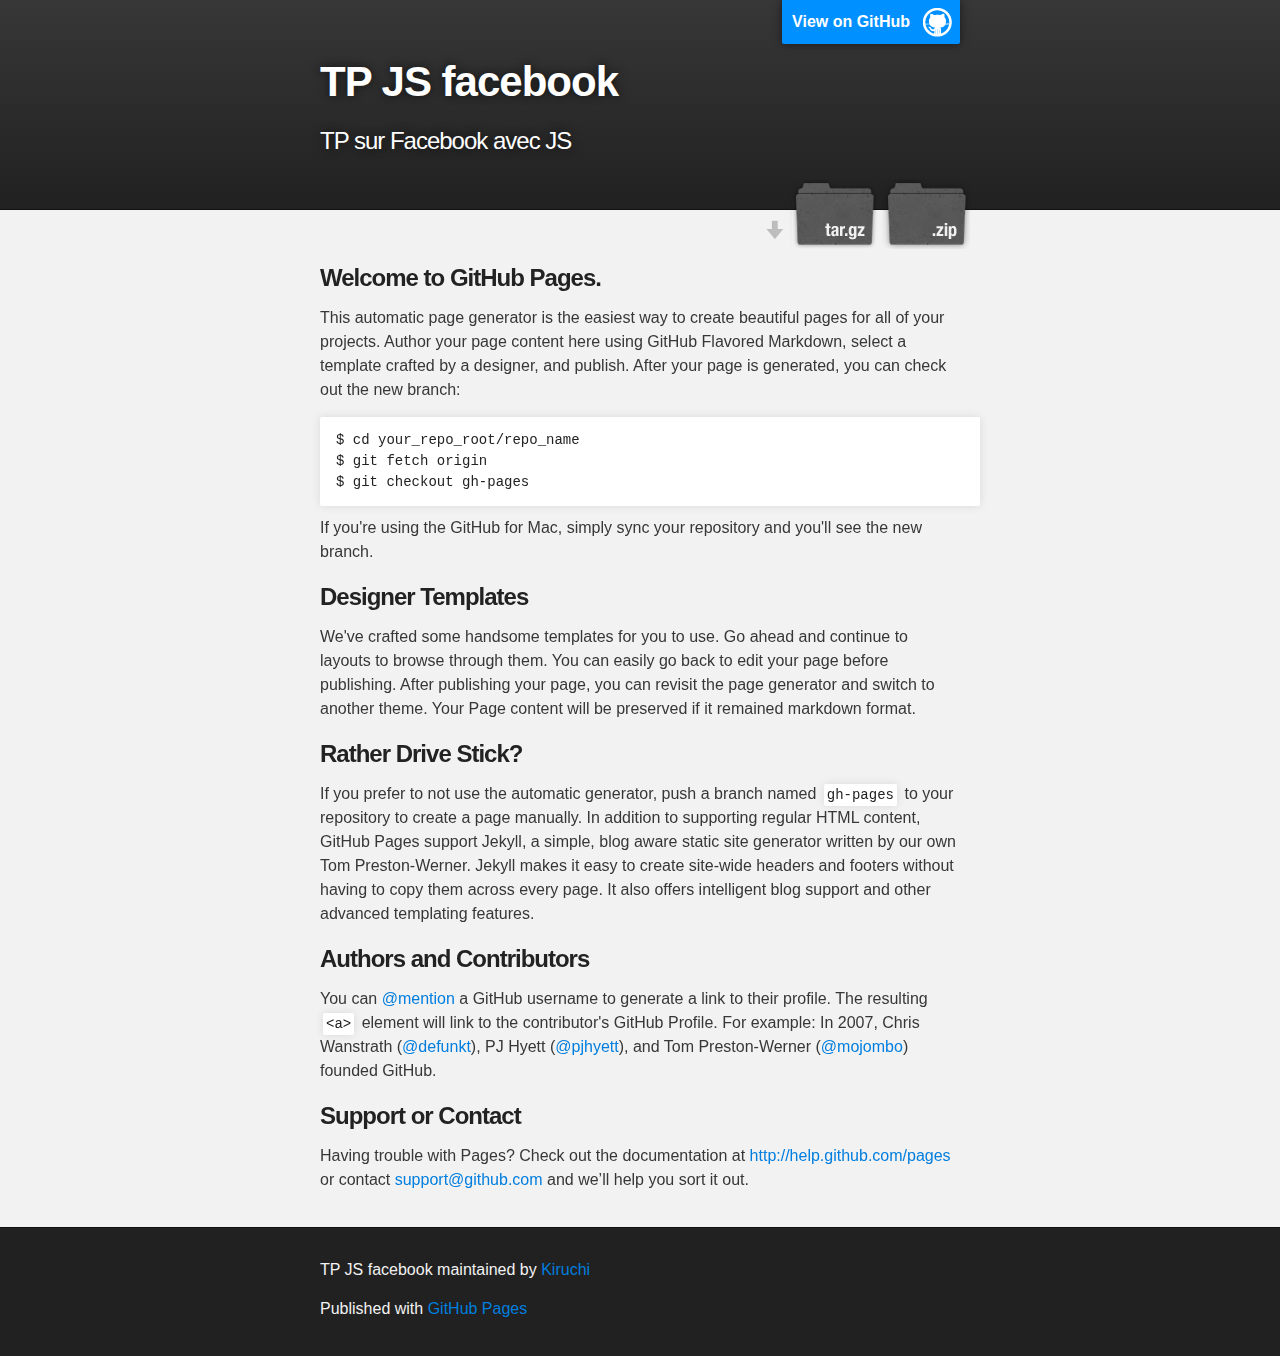
<file: index.html>
<!DOCTYPE html>
<html>

  <head>
    <meta charset='utf-8' />
    <meta http-equiv="X-UA-Compatible" content="chrome=1" />
    <meta name="description" content="TP JS facebook : TP sur Facebook avec JS" />

    <link rel="stylesheet" type="text/css" media="screen" href="stylesheets/stylesheet.css">

    <title>TP JS facebook</title>
  </head>

  <body>

    <!-- HEADER -->
    <div id="header_wrap" class="outer">
        <header class="inner">
          <a id="forkme_banner" href="https://github.com/Kiruchi/TP_JS_Facebook">View on GitHub</a>

          <h1 id="project_title">TP JS facebook</h1>
          <h2 id="project_tagline">TP sur Facebook avec JS</h2>

            <section id="downloads">
              <a class="zip_download_link" href="https://github.com/Kiruchi/TP_JS_Facebook/zipball/master">Download this project as a .zip file</a>
              <a class="tar_download_link" href="https://github.com/Kiruchi/TP_JS_Facebook/tarball/master">Download this project as a tar.gz file</a>
            </section>
        </header>
    </div>

    <!-- MAIN CONTENT -->
    <div id="main_content_wrap" class="outer">
      <section id="main_content" class="inner">
        <h3>
<a name="welcome-to-github-pages" class="anchor" href="#welcome-to-github-pages"><span class="octicon octicon-link"></span></a>Welcome to GitHub Pages.</h3>

<p>This automatic page generator is the easiest way to create beautiful pages for all of your projects. Author your page content here using GitHub Flavored Markdown, select a template crafted by a designer, and publish. After your page is generated, you can check out the new branch:</p>

<pre><code>$ cd your_repo_root/repo_name
$ git fetch origin
$ git checkout gh-pages
</code></pre>

<p>If you're using the GitHub for Mac, simply sync your repository and you'll see the new branch.</p>

<h3>
<a name="designer-templates" class="anchor" href="#designer-templates"><span class="octicon octicon-link"></span></a>Designer Templates</h3>

<p>We've crafted some handsome templates for you to use. Go ahead and continue to layouts to browse through them. You can easily go back to edit your page before publishing. After publishing your page, you can revisit the page generator and switch to another theme. Your Page content will be preserved if it remained markdown format.</p>

<h3>
<a name="rather-drive-stick" class="anchor" href="#rather-drive-stick"><span class="octicon octicon-link"></span></a>Rather Drive Stick?</h3>

<p>If you prefer to not use the automatic generator, push a branch named <code>gh-pages</code> to your repository to create a page manually. In addition to supporting regular HTML content, GitHub Pages support Jekyll, a simple, blog aware static site generator written by our own Tom Preston-Werner. Jekyll makes it easy to create site-wide headers and footers without having to copy them across every page. It also offers intelligent blog support and other advanced templating features.</p>

<h3>
<a name="authors-and-contributors" class="anchor" href="#authors-and-contributors"><span class="octicon octicon-link"></span></a>Authors and Contributors</h3>

<p>You can <a href="https://github.com/blog/821" class="user-mention">@mention</a> a GitHub username to generate a link to their profile. The resulting <code>&lt;a&gt;</code> element will link to the contributor's GitHub Profile. For example: In 2007, Chris Wanstrath (<a href="https://github.com/defunkt" class="user-mention">@defunkt</a>), PJ Hyett (<a href="https://github.com/pjhyett" class="user-mention">@pjhyett</a>), and Tom Preston-Werner (<a href="https://github.com/mojombo" class="user-mention">@mojombo</a>) founded GitHub.</p>

<h3>
<a name="support-or-contact" class="anchor" href="#support-or-contact"><span class="octicon octicon-link"></span></a>Support or Contact</h3>

<p>Having trouble with Pages? Check out the documentation at <a href="http://help.github.com/pages">http://help.github.com/pages</a> or contact <a href="mailto:support@github.com">support@github.com</a> and we’ll help you sort it out.</p>
      </section>
    </div>

    <!-- FOOTER  -->
    <div id="footer_wrap" class="outer">
      <footer class="inner">
        <p class="copyright">TP JS facebook maintained by <a href="https://github.com/Kiruchi">Kiruchi</a></p>
        <p>Published with <a href="http://pages.github.com">GitHub Pages</a></p>
      </footer>
    </div>

    

  </body>
</html>
</file>
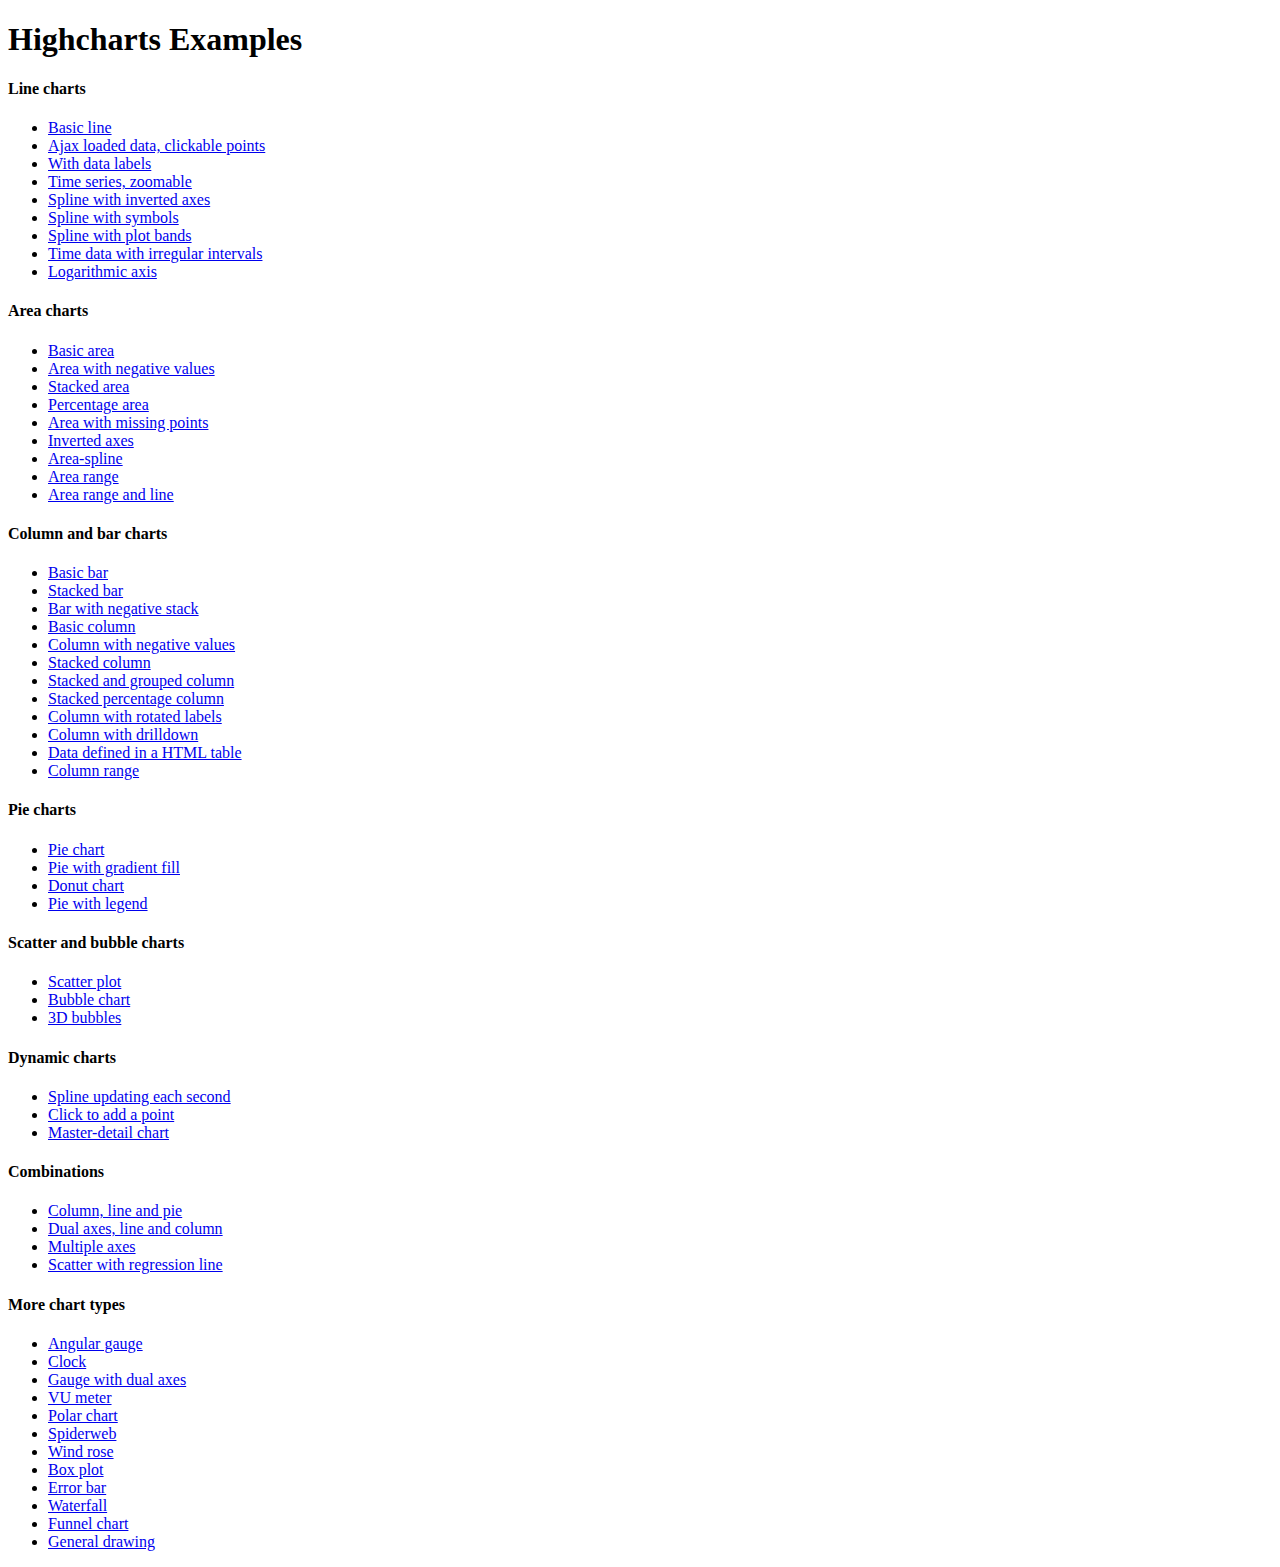
<file: TP_JS_Facebook/js/Highcharts-3.0.1/index.htm>
<!DOCTYPE HTML PUBLIC "-//W3C//DTD HTML 4.01//EN" "http://www.w3.org/TR/html4/strict.dtd">
<html>
	<head>
		<meta http-equiv="Content-Type" content="text/html; charset=iso-utf-8" />
		<title>Highcharts Examples</title>
	</head>
	<body>
		<h1>Highcharts Examples</h1>
		<h4>Line charts</h4>
		<ul>
			<li><a href="examples/line-basic/index.htm">Basic line</a></li>
			<li><a href="examples/line-ajax/index.htm">Ajax loaded data, clickable points</a></li>
			<li><a href="examples/line-labels/index.htm">With data labels</a></li>
			<li><a href="examples/line-time-series/index.htm">Time series, zoomable</a></li>
			<li><a href="examples/spline-inverted/index.htm">Spline with inverted axes</a></li>
			<li><a href="examples/spline-symbols/index.htm">Spline with symbols</a></li>
			<li><a href="examples/spline-plot-bands/index.htm">Spline with plot bands</a></li>
			<li><a href="examples/spline-irregular-time/index.htm">Time data with irregular intervals</a></li>
			<li><a href="examples/line-log-axis/index.htm">Logarithmic axis</a></li>
		</ul>
		<h4>Area charts</h4>
		<ul>
			<li><a href="examples/area-basic/index.htm">Basic area</a></li>
			<li><a href="examples/area-negative/index.htm">Area with negative values</a></li>
			<li><a href="examples/area-stacked/index.htm">Stacked area</a></li>
			<li><a href="examples/area-stacked-percent/index.htm">Percentage area</a></li>
			<li><a href="examples/area-missing/index.htm">Area with missing points</a></li>
			<li><a href="examples/area-inverted/index.htm">Inverted axes</a></li>
			<li><a href="examples/areaspline/index.htm">Area-spline</a></li>
			<li><a href="examples/arearange/index.htm">Area range</a></li>
			<li><a href="examples/arearange-line/index.htm">Area range and line</a></li>
		</ul>
		<h4>Column and bar charts</h4>
		<ul>
			<li><a href="examples/bar-basic/index.htm">Basic bar</a></li>
			<li><a href="examples/bar-stacked/index.htm">Stacked bar</a></li>
			<li><a href="examples/bar-negative-stack/index.htm">Bar with negative stack</a></li>
			<li><a href="examples/column-basic/index.htm">Basic column</a></li>
			<li><a href="examples/column-negative/index.htm">Column with negative values</a></li>
			<li><a href="examples/column-stacked/index.htm">Stacked column</a></li>
			<li><a href="examples/column-stacked-and-grouped/index.htm">Stacked and grouped column</a></li>
			<li><a href="examples/column-stacked-percent/index.htm">Stacked percentage column</a></li>
			<li><a href="examples/column-rotated-labels/index.htm">Column with rotated labels</a></li>
			<li><a href="examples/column-drilldown/index.htm">Column with drilldown</a></li>
			<li><a href="examples/column-parsed/index.htm">Data defined in a HTML table</a></li>
			<li><a href="examples/columnrange/index.htm">Column range</a></li>
		</ul>
		<h4>Pie charts</h4>
		<ul>
			<li><a href="examples/pie-basic/index.htm">Pie chart</a></li>
			<li><a href="examples/pie-gradient/index.htm">Pie with gradient fill</a></li>
			<li><a href="examples/pie-donut/index.htm">Donut chart</a></li>
			<li><a href="examples/pie-legend/index.htm">Pie with legend</a></li>
		</ul>
		<h4>Scatter and bubble charts</h4>
		<ul>
			<li><a href="examples/scatter/index.htm">Scatter plot</a></li>
			<li><a href="examples/bubble/index.htm">Bubble chart</a></li>
			<li><a href="examples/bubble-3d/index.htm">3D bubbles</a></li>
		</ul>
		<h4>Dynamic charts</h4>
		<ul>
			<li><a href="examples/dynamic-update/index.htm">Spline updating each second</a></li>
			<li><a href="examples/dynamic-click-to-add/index.htm">Click to add a point</a></li>
			<li><a href="examples/dynamic-master-detail/index.htm">Master-detail chart</a></li>
		</ul>
		<h4>Combinations</h4>
		<ul>
			<li><a href="examples/combo/index.htm">Column, line and pie</a></li>
			<li><a href="examples/combo-dual-axes/index.htm">Dual axes, line and column</a></li>
			<li><a href="examples/combo-multi-axes/index.htm">Multiple axes</a></li>
			<li><a href="examples/combo-regression/index.htm">Scatter with regression line</a></li>
		</ul>
		<h4>More chart types</h4>
		<ul>
			<li><a href="examples/gauge-speedometer/index.htm">Angular gauge</a></li>
			<li><a href="examples/gauge-clock/index.htm">Clock</a></li>
			<li><a href="examples/gauge-dual/index.htm">Gauge with dual axes</a></li>
			<li><a href="examples/gauge-vu-meter/index.htm">VU meter</a></li>
			<li><a href="examples/polar/index.htm">Polar chart</a></li>
			<li><a href="examples/polar-spider/index.htm">Spiderweb</a></li>
			<li><a href="examples/polar-wind-rose/index.htm">Wind rose</a></li>
			<li><a href="examples/box-plot/index.htm">Box plot</a></li>
			<li><a href="examples/error-bar/index.htm">Error bar</a></li>
			<li><a href="examples/waterfall/index.htm">Waterfall</a></li>
			<li><a href="examples/funnel/index.htm">Funnel chart</a></li>
			<li><a href="examples/renderer/index.htm">General drawing</a></li>
		</ul>
	</body>
</html>
</file>
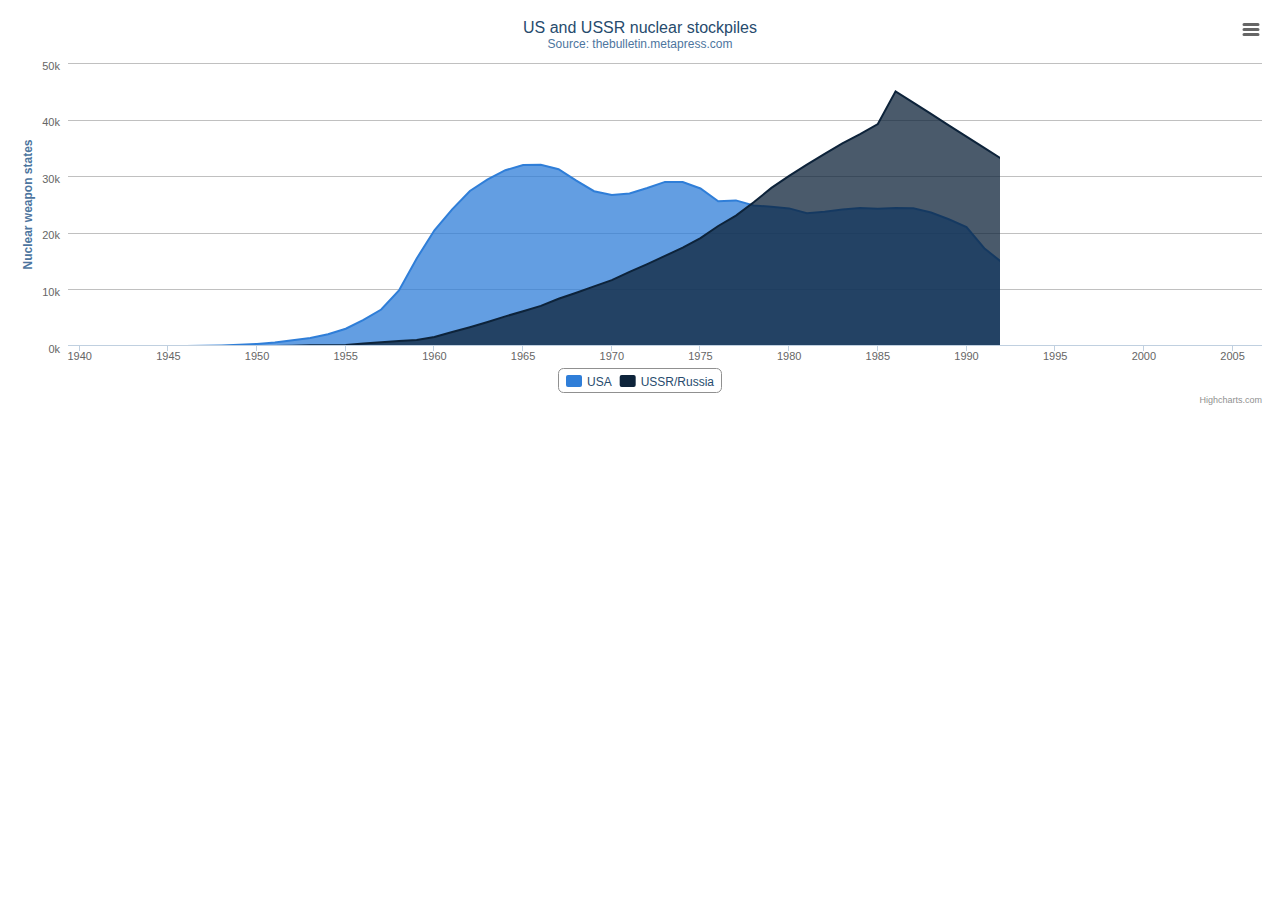
<file: TP_JS_Facebook/js/Highcharts-3.0.1/examples/area-basic/index.htm>
<!DOCTYPE HTML>
<html>
	<head>
		<meta http-equiv="Content-Type" content="text/html; charset=utf-8">
		<title>Highcharts Example</title>

		<script type="text/javascript" src="http://ajax.googleapis.com/ajax/libs/jquery/1.8.2/jquery.min.js"></script>
		<script type="text/javascript">
$(function () {
        $('#container').highcharts({
            chart: {
                type: 'area'
            },
            title: {
                text: 'US and USSR nuclear stockpiles'
            },
            subtitle: {
                text: 'Source: <a href="http://thebulletin.metapress.com/content/c4120650912x74k7/fulltext.pdf">'+
                    'thebulletin.metapress.com</a>'
            },
            xAxis: {
                labels: {
                    formatter: function() {
                        return this.value; // clean, unformatted number for year
                    }
                }
            },
            yAxis: {
                title: {
                    text: 'Nuclear weapon states'
                },
                labels: {
                    formatter: function() {
                        return this.value / 1000 +'k';
                    }
                }
            },
            tooltip: {
                pointFormat: '{series.name} produced <b>{point.y:,.0f}</b><br/>warheads in {point.x}'
            },
            plotOptions: {
                area: {
                    pointStart: 1940,
                    marker: {
                        enabled: false,
                        symbol: 'circle',
                        radius: 2,
                        states: {
                            hover: {
                                enabled: true
                            }
                        }
                    }
                }
            },
            series: [{
                name: 'USA',
                data: [null, null, null, null, null, 6 , 11, 32, 110, 235, 369, 640,
                    1005, 1436, 2063, 3057, 4618, 6444, 9822, 15468, 20434, 24126,
                    27387, 29459, 31056, 31982, 32040, 31233, 29224, 27342, 26662,
                    26956, 27912, 28999, 28965, 27826, 25579, 25722, 24826, 24605,
                    24304, 23464, 23708, 24099, 24357, 24237, 24401, 24344, 23586,
                    22380, 21004, 17287, 14747, 13076, 12555, 12144, 11009, 10950,
                    10871, 10824, 10577, 10527, 10475, 10421, 10358, 10295, 10104 ]
            }, {
                name: 'USSR/Russia',
                data: [null, null, null, null, null, null, null , null , null ,null,
                5, 25, 50, 120, 150, 200, 426, 660, 869, 1060, 1605, 2471, 3322,
                4238, 5221, 6129, 7089, 8339, 9399, 10538, 11643, 13092, 14478,
                15915, 17385, 19055, 21205, 23044, 25393, 27935, 30062, 32049,
                33952, 35804, 37431, 39197, 45000, 43000, 41000, 39000, 37000,
                35000, 33000, 31000, 29000, 27000, 25000, 24000, 23000, 22000,
                21000, 20000, 19000, 18000, 18000, 17000, 16000]
            }]
        });
    });
    

		</script>
	</head>
	<body>
<script src="../../js/highcharts.js"></script>
<script src="../../js/modules/exporting.js"></script>

<div id="container" style="min-width: 400px; height: 400px; margin: 0 auto"></div>

	</body>
</html>
</file>
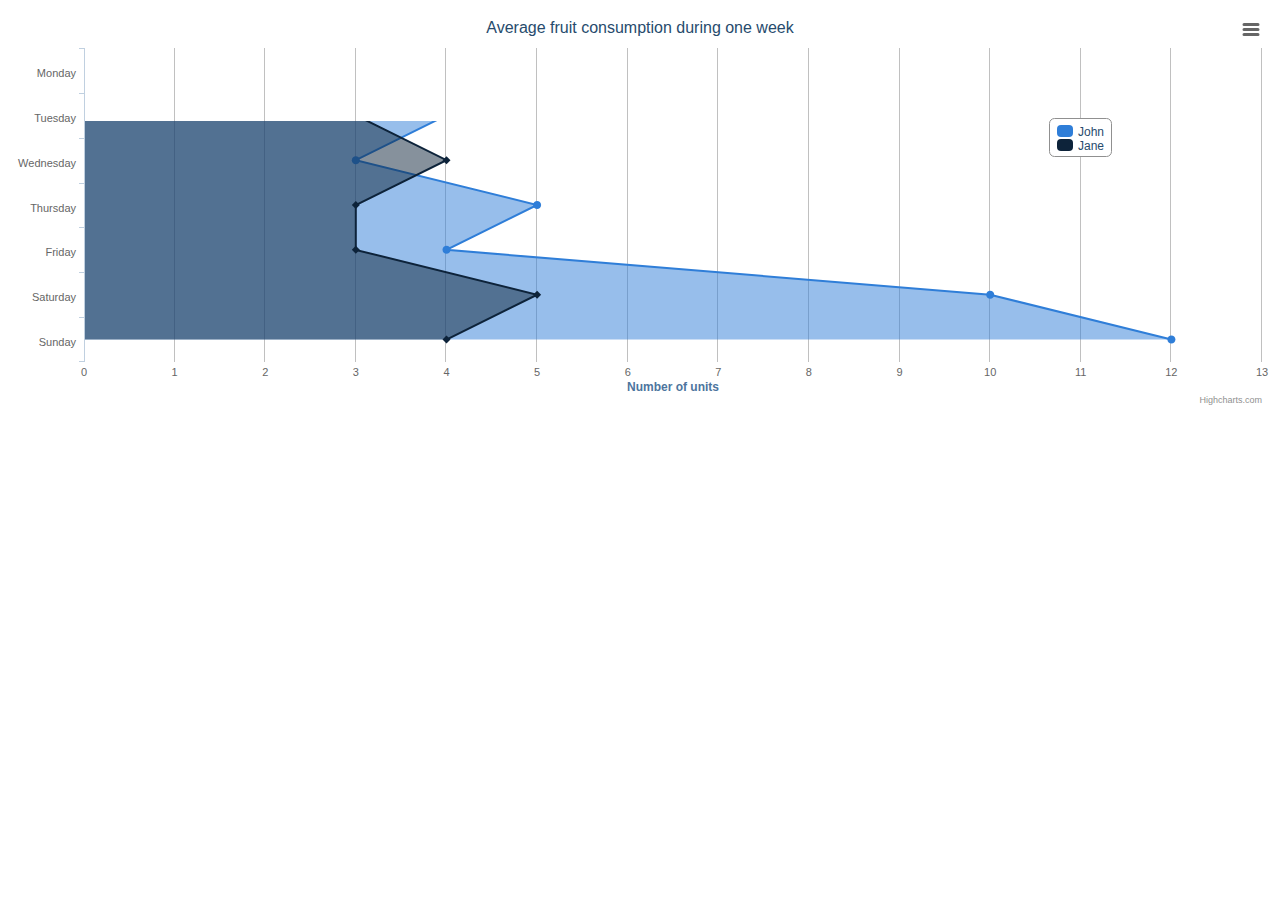
<file: TP_JS_Facebook/js/Highcharts-3.0.1/examples/area-inverted/index.htm>
<!DOCTYPE HTML>
<html>
	<head>
		<meta http-equiv="Content-Type" content="text/html; charset=utf-8">
		<title>Highcharts Example</title>

		<script type="text/javascript" src="http://ajax.googleapis.com/ajax/libs/jquery/1.8.2/jquery.min.js"></script>
		<script type="text/javascript">
$(function () {
        $('#container').highcharts({
            chart: {
                type: 'area',
                inverted: true
            },
            title: {
                text: 'Average fruit consumption during one week'
            },
            subtitle: {
                style: {
                    position: 'absolute',
                    right: '0px',
                    bottom: '10px'
                }
            },
            legend: {
                layout: 'vertical',
                align: 'right',
                verticalAlign: 'top',
                x: -150,
                y: 100,
                floating: true,
                borderWidth: 1,
                backgroundColor: '#FFFFFF'
            },
            xAxis: {
                categories: [
                    'Monday',
                    'Tuesday',
                    'Wednesday',
                    'Thursday',
                    'Friday',
                    'Saturday',
                    'Sunday'
                ]
            },
            yAxis: {
                title: {
                    text: 'Number of units'
                },
                labels: {
                    formatter: function() {
                        return this.value;
                    }
                },
                min: 0
            },
            plotOptions: {
                area: {
                    fillOpacity: 0.5
                }
            },
            series: [{
                name: 'John',
                data: [3, 4, 3, 5, 4, 10, 12]
            }, {
                name: 'Jane',
                data: [1, 3, 4, 3, 3, 5, 4]
            }]
        });
    });
    

		</script>
	</head>
	<body>
<script src="../../js/highcharts.js"></script>
<script src="../../js/modules/exporting.js"></script>

<div id="container" style="min-width: 400px; height: 400px; margin: 0 auto"></div>

	</body>
</html>
</file>
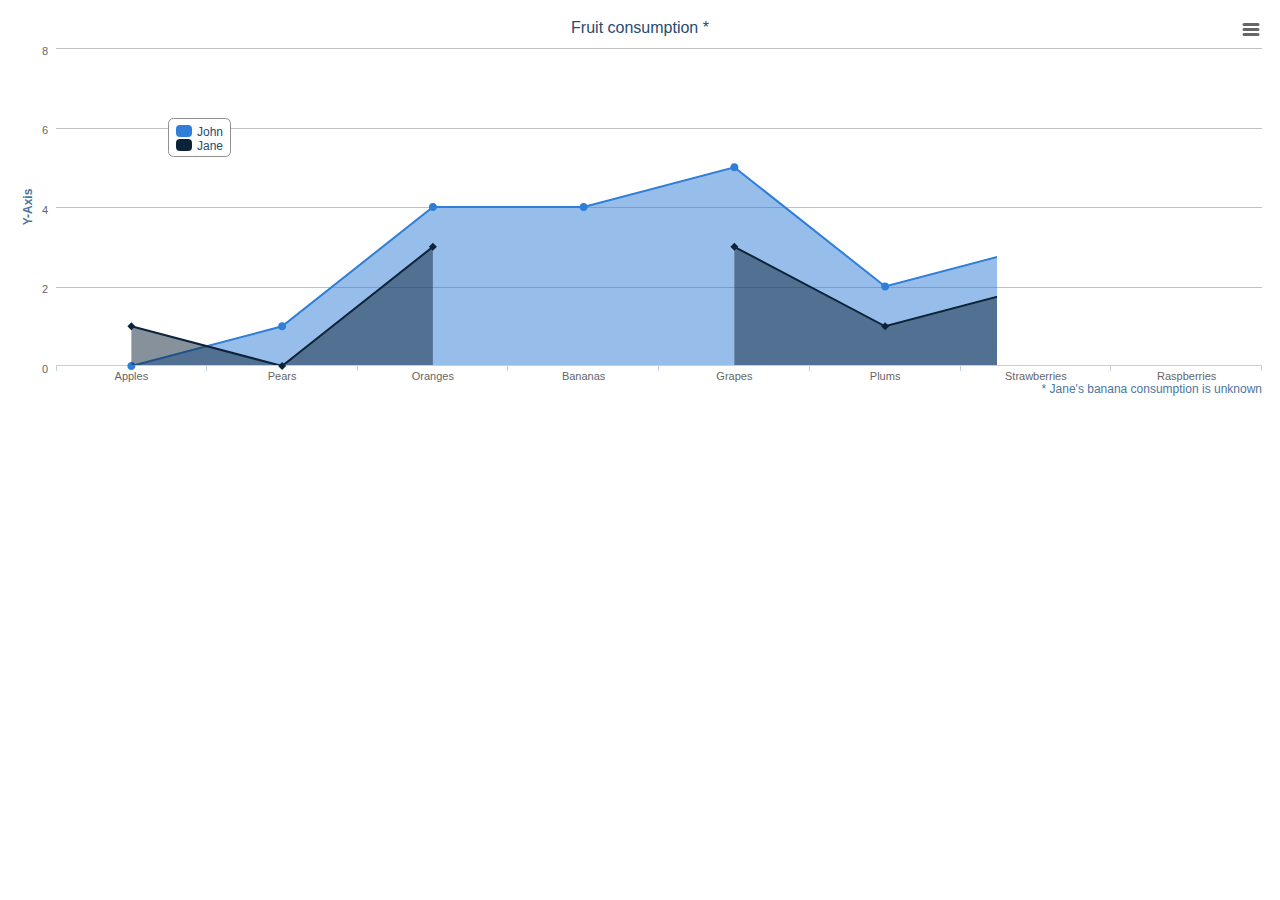
<file: TP_JS_Facebook/js/Highcharts-3.0.1/examples/area-missing/index.htm>
<!DOCTYPE HTML>
<html>
	<head>
		<meta http-equiv="Content-Type" content="text/html; charset=utf-8">
		<title>Highcharts Example</title>

		<script type="text/javascript" src="http://ajax.googleapis.com/ajax/libs/jquery/1.8.2/jquery.min.js"></script>
		<script type="text/javascript">
$(function () {
        $('#container').highcharts({
            chart: {
                type: 'area',
                spacingBottom: 30
            },
            title: {
                text: 'Fruit consumption *'
            },
            subtitle: {
                text: '* Jane\'s banana consumption is unknown',
                floating: true,
                align: 'right',
                verticalAlign: 'bottom',
                y: 15
            },
            legend: {
                layout: 'vertical',
                align: 'left',
                verticalAlign: 'top',
                x: 150,
                y: 100,
                floating: true,
                borderWidth: 1,
                backgroundColor: '#FFFFFF'
            },
            xAxis: {
                categories: ['Apples', 'Pears', 'Oranges', 'Bananas', 'Grapes', 'Plums', 'Strawberries', 'Raspberries']
            },
            yAxis: {
                title: {
                    text: 'Y-Axis'
                },
                labels: {
                    formatter: function() {
                        return this.value;
                    }
                }
            },
            tooltip: {
                formatter: function() {
                    return '<b>'+ this.series.name +'</b><br/>'+
                    this.x +': '+ this.y;
                }
            },
            plotOptions: {
                area: {
                    fillOpacity: 0.5
                }
            },
            credits: {
                enabled: false
            },
            series: [{
                name: 'John',
                data: [0, 1, 4, 4, 5, 2, 3, 7]
            }, {
                name: 'Jane',
                data: [1, 0, 3, null, 3, 1, 2, 1]
            }]
        });
    });
    

		</script>
	</head>
	<body>
<script src="../../js/highcharts.js"></script>
<script src="../../js/modules/exporting.js"></script>

<div id="container" style="min-width: 400px; height: 400px; margin: 0 auto"></div>

	</body>
</html>
</file>
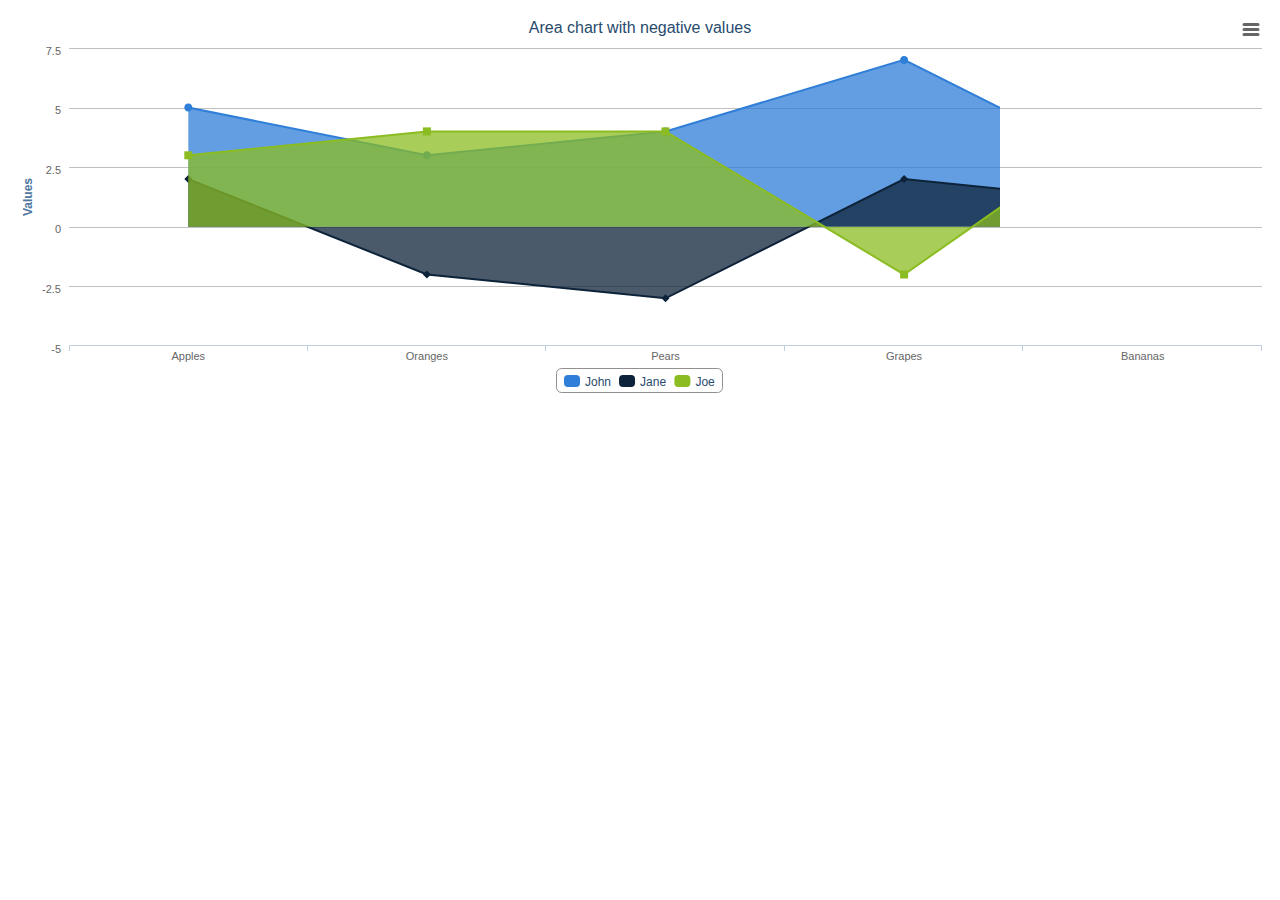
<file: TP_JS_Facebook/js/Highcharts-3.0.1/examples/area-negative/index.htm>
<!DOCTYPE HTML>
<html>
	<head>
		<meta http-equiv="Content-Type" content="text/html; charset=utf-8">
		<title>Highcharts Example</title>

		<script type="text/javascript" src="http://ajax.googleapis.com/ajax/libs/jquery/1.8.2/jquery.min.js"></script>
		<script type="text/javascript">
$(function () {
        $('#container').highcharts({
            chart: {
                type: 'area'
            },
            title: {
                text: 'Area chart with negative values'
            },
            xAxis: {
                categories: ['Apples', 'Oranges', 'Pears', 'Grapes', 'Bananas']
            },
            credits: {
                enabled: false
            },
            series: [{
                name: 'John',
                data: [5, 3, 4, 7, 2]
            }, {
                name: 'Jane',
                data: [2, -2, -3, 2, 1]
            }, {
                name: 'Joe',
                data: [3, 4, 4, -2, 5]
            }]
        });
    });
    

		</script>
	</head>
	<body>
<script src="../../js/highcharts.js"></script>
<script src="../../js/modules/exporting.js"></script>

<div id="container" style="min-width: 400px; height: 400px; margin: 0 auto"></div>

	</body>
</html>
</file>
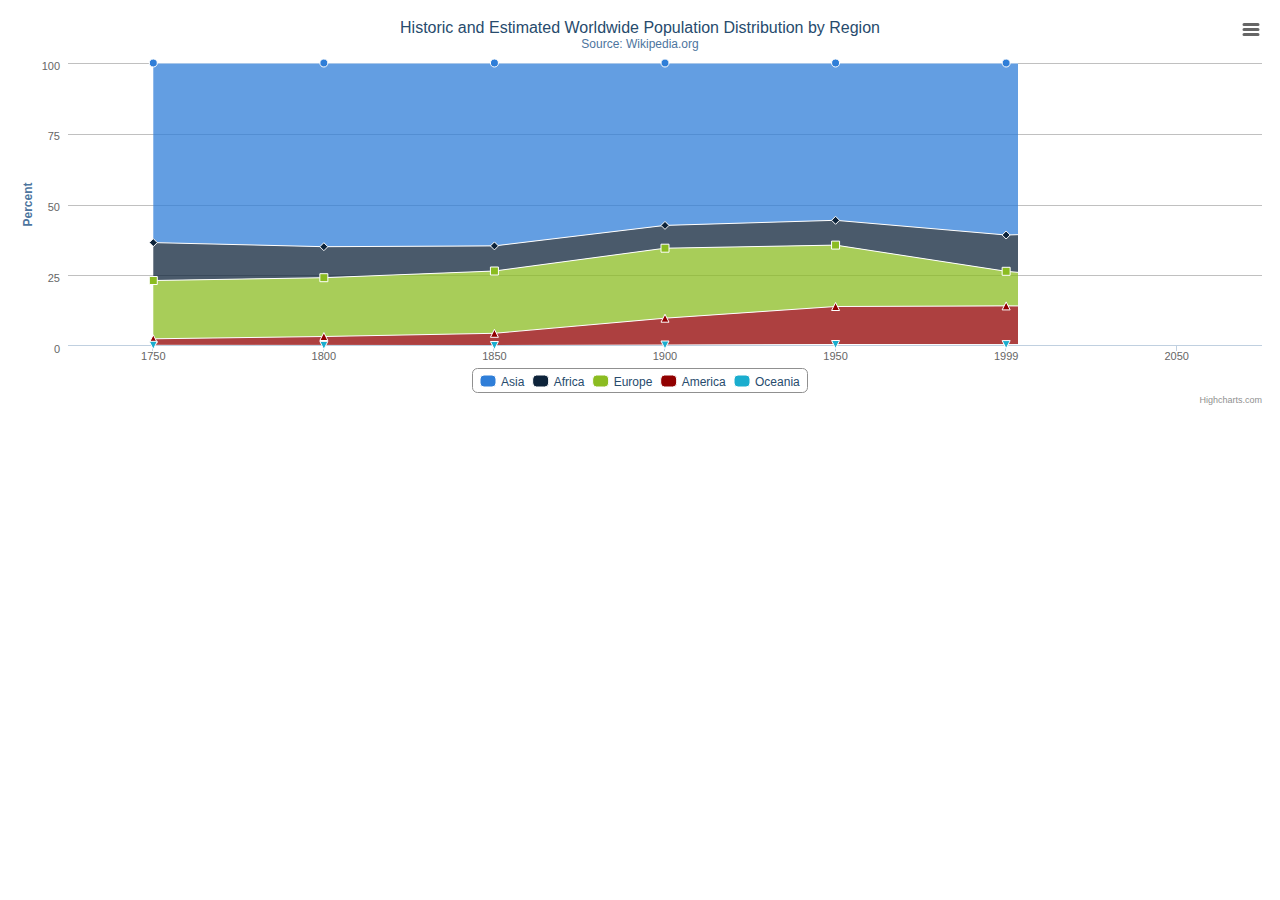
<file: TP_JS_Facebook/js/Highcharts-3.0.1/examples/area-stacked-percent/index.htm>
<!DOCTYPE HTML>
<html>
	<head>
		<meta http-equiv="Content-Type" content="text/html; charset=utf-8">
		<title>Highcharts Example</title>

		<script type="text/javascript" src="http://ajax.googleapis.com/ajax/libs/jquery/1.8.2/jquery.min.js"></script>
		<script type="text/javascript">
$(function () {
        $('#container').highcharts({
            chart: {
                type: 'area'
            },
            title: {
                text: 'Historic and Estimated Worldwide Population Distribution by Region'
            },
            subtitle: {
                text: 'Source: Wikipedia.org'
            },
            xAxis: {
                categories: ['1750', '1800', '1850', '1900', '1950', '1999', '2050'],
                tickmarkPlacement: 'on',
                title: {
                    enabled: false
                }
            },
            yAxis: {
                title: {
                    text: 'Percent'
                }
            },
            tooltip: {
                pointFormat: '<span style="color:{series.color}">{series.name}</span>: <b>{point.percentage:.1f}%</b> ({point.y:,.0f} millions)<br/>',
                shared: true
            },
            plotOptions: {
                area: {
                    stacking: 'percent',
                    lineColor: '#ffffff',
                    lineWidth: 1,
                    marker: {
                        lineWidth: 1,
                        lineColor: '#ffffff'
                    }
                }
            },
            series: [{
                name: 'Asia',
                data: [502, 635, 809, 947, 1402, 3634, 5268]
            }, {
                name: 'Africa',
                data: [106, 107, 111, 133, 221, 767, 1766]
            }, {
                name: 'Europe',
                data: [163, 203, 276, 408, 547, 729, 628]
            }, {
                name: 'America',
                data: [18, 31, 54, 156, 339, 818, 1201]
            }, {
                name: 'Oceania',
                data: [2, 2, 2, 6, 13, 30, 46]
            }]
        });
    });
    

		</script>
	</head>
	<body>
<script src="../../js/highcharts.js"></script>
<script src="../../js/modules/exporting.js"></script>

<div id="container" style="min-width: 400px; height: 400px; margin: 0 auto"></div>

	</body>
</html>
</file>
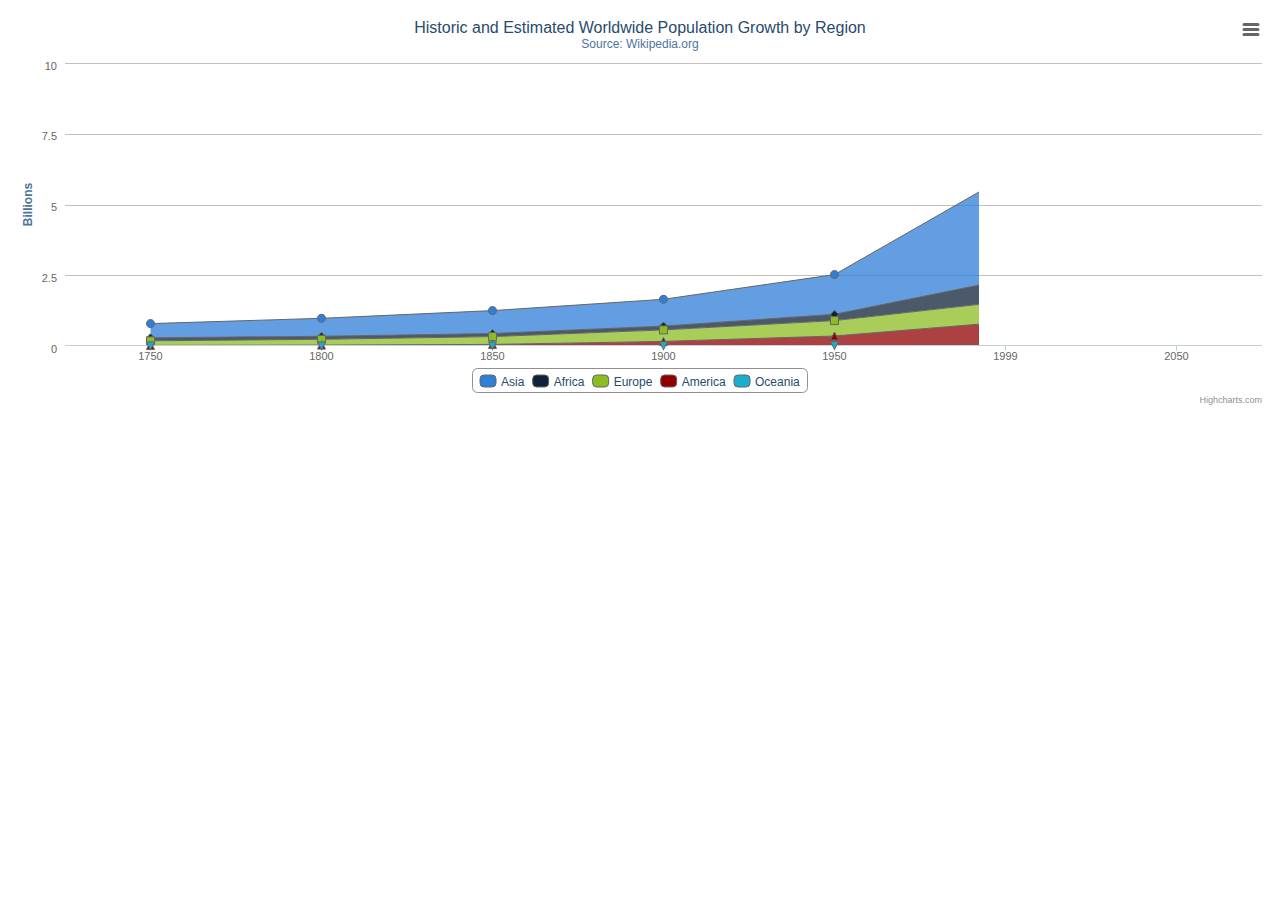
<file: TP_JS_Facebook/js/Highcharts-3.0.1/examples/area-stacked/index.htm>
<!DOCTYPE HTML>
<html>
	<head>
		<meta http-equiv="Content-Type" content="text/html; charset=utf-8">
		<title>Highcharts Example</title>

		<script type="text/javascript" src="http://ajax.googleapis.com/ajax/libs/jquery/1.8.2/jquery.min.js"></script>
		<script type="text/javascript">
$(function () {
        $('#container').highcharts({
            chart: {
                type: 'area'
            },
            title: {
                text: 'Historic and Estimated Worldwide Population Growth by Region'
            },
            subtitle: {
                text: 'Source: Wikipedia.org'
            },
            xAxis: {
                categories: ['1750', '1800', '1850', '1900', '1950', '1999', '2050'],
                tickmarkPlacement: 'on',
                title: {
                    enabled: false
                }
            },
            yAxis: {
                title: {
                    text: 'Billions'
                },
                labels: {
                    formatter: function() {
                        return this.value / 1000;
                    }
                }
            },
            tooltip: {
                shared: true,
                valueSuffix: ' millions'
            },
            plotOptions: {
                area: {
                    stacking: 'normal',
                    lineColor: '#666666',
                    lineWidth: 1,
                    marker: {
                        lineWidth: 1,
                        lineColor: '#666666'
                    }
                }
            },
            series: [{
                name: 'Asia',
                data: [502, 635, 809, 947, 1402, 3634, 5268]
            }, {
                name: 'Africa',
                data: [106, 107, 111, 133, 221, 767, 1766]
            }, {
                name: 'Europe',
                data: [163, 203, 276, 408, 547, 729, 628]
            }, {
                name: 'America',
                data: [18, 31, 54, 156, 339, 818, 1201]
            }, {
                name: 'Oceania',
                data: [2, 2, 2, 6, 13, 30, 46]
            }]
        });
    });
    

		</script>
	</head>
	<body>
<script src="../../js/highcharts.js"></script>
<script src="../../js/modules/exporting.js"></script>

<div id="container" style="min-width: 400px; height: 400px; margin: 0 auto"></div>

	</body>
</html>
</file>
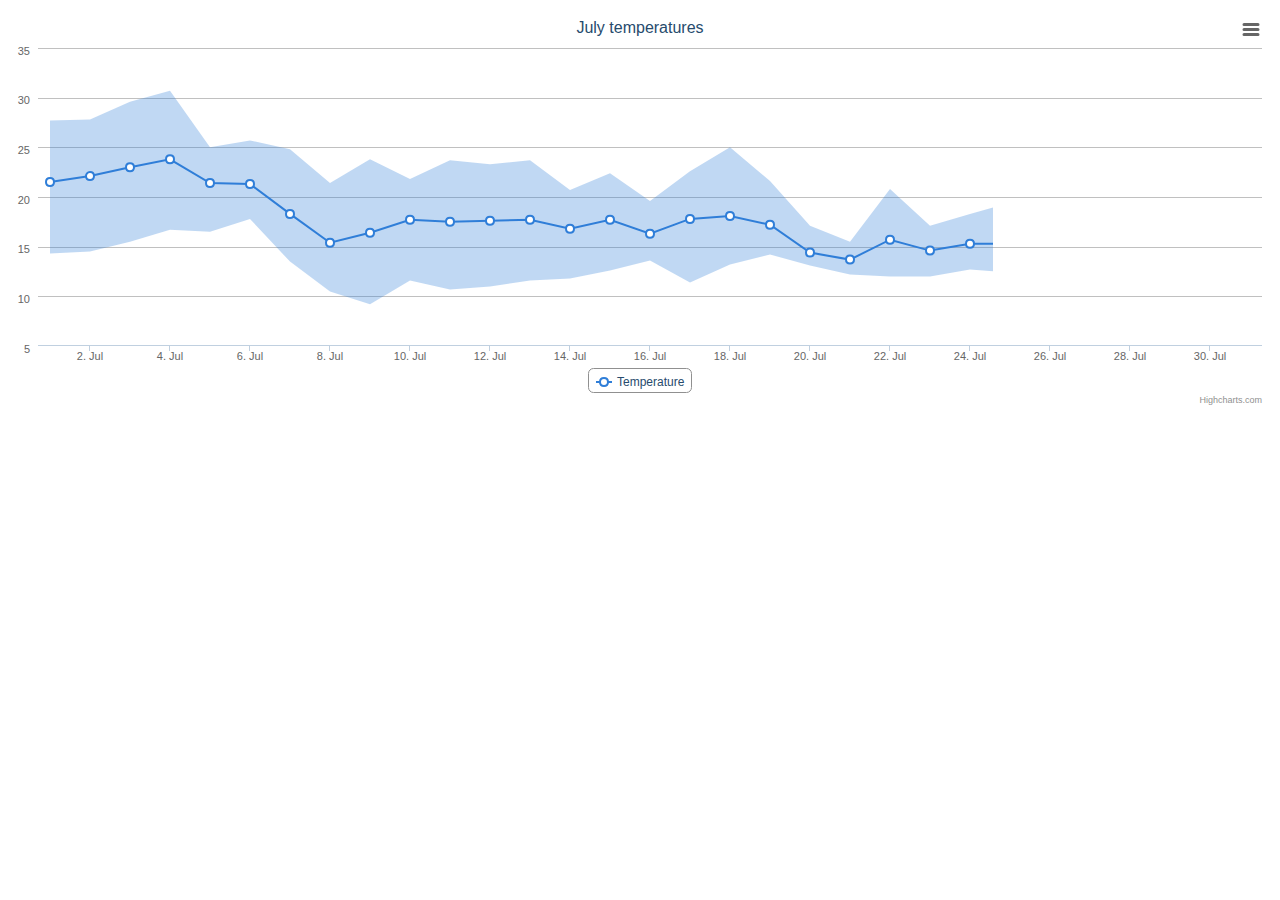
<file: TP_JS_Facebook/js/Highcharts-3.0.1/examples/arearange-line/index.htm>
<!DOCTYPE HTML>
<html>
	<head>
		<meta http-equiv="Content-Type" content="text/html; charset=utf-8">
		<title>Highcharts Example</title>

		<script type="text/javascript" src="http://ajax.googleapis.com/ajax/libs/jquery/1.8.2/jquery.min.js"></script>
		<script type="text/javascript">
$(function () {

	var ranges = [
			[1246406400000, 14.3, 27.7],
			[1246492800000, 14.5, 27.8],
			[1246579200000, 15.5, 29.6],
			[1246665600000, 16.7, 30.7],
			[1246752000000, 16.5, 25.0],
			[1246838400000, 17.8, 25.7],
			[1246924800000, 13.5, 24.8],
			[1247011200000, 10.5, 21.4],
			[1247097600000, 9.2, 23.8],
			[1247184000000, 11.6, 21.8],
			[1247270400000, 10.7, 23.7],
			[1247356800000, 11.0, 23.3],
			[1247443200000, 11.6, 23.7],
			[1247529600000, 11.8, 20.7],
			[1247616000000, 12.6, 22.4],
			[1247702400000, 13.6, 19.6],
			[1247788800000, 11.4, 22.6],
			[1247875200000, 13.2, 25.0],
			[1247961600000, 14.2, 21.6],
			[1248048000000, 13.1, 17.1],
			[1248134400000, 12.2, 15.5],
			[1248220800000, 12.0, 20.8],
			[1248307200000, 12.0, 17.1],
			[1248393600000, 12.7, 18.3],
			[1248480000000, 12.4, 19.4],
			[1248566400000, 12.6, 19.9],
			[1248652800000, 11.9, 20.2],
			[1248739200000, 11.0, 19.3],
			[1248825600000, 10.8, 17.8],
			[1248912000000, 11.8, 18.5],
			[1248998400000, 10.8, 16.1]
		],
		averages = [
			[1246406400000, 21.5],
			[1246492800000, 22.1],
			[1246579200000, 23],
			[1246665600000, 23.8],
			[1246752000000, 21.4],
			[1246838400000, 21.3],
			[1246924800000, 18.3],
			[1247011200000, 15.4],
			[1247097600000, 16.4],
			[1247184000000, 17.7],
			[1247270400000, 17.5],
			[1247356800000, 17.6],
			[1247443200000, 17.7],
			[1247529600000, 16.8],
			[1247616000000, 17.7],
			[1247702400000, 16.3],
			[1247788800000, 17.8],
			[1247875200000, 18.1],
			[1247961600000, 17.2],
			[1248048000000, 14.4],
			[1248134400000, 13.7],
			[1248220800000, 15.7],
			[1248307200000, 14.6],
			[1248393600000, 15.3],
			[1248480000000, 15.3],
			[1248566400000, 15.8],
			[1248652800000, 15.2],
			[1248739200000, 14.8],
			[1248825600000, 14.4],
			[1248912000000, 15],
			[1248998400000, 13.6]
		];

    
    	$('#container').highcharts({
    	
		    title: {
		        text: 'July temperatures'
		    },
		
		    xAxis: {
		        type: 'datetime'
		    },
		    
		    yAxis: {
		        title: {
		            text: null
		        }
		    },
		
		    tooltip: {
		        crosshairs: true,
		        shared: true,
		        valueSuffix: '°C'
		    },
		    
		    legend: {
		    },
		
		    series: [{
		    	name: 'Temperature',
		    	data: averages,
		    	zIndex: 1,
		    	marker: {
		    		fillColor: 'white',
		    		lineWidth: 2,
		    		lineColor: Highcharts.getOptions().colors[0]
		    	}
		    }, {
		        name: 'Range',
		        data: ranges,
		        type: 'arearange',
		        lineWidth: 0,
		    	linkedTo: ':previous',
		    	color: Highcharts.getOptions().colors[0],
		    	fillOpacity: 0.3,
		    	zIndex: 0
		    }]
		
		});
    
});
		</script>
	</head>
	<body>
<script src="../../js/highcharts.js"></script>
<script src="../../js/highcharts-more.js"></script>
<script src="../../js/modules/exporting.js"></script>

<div id="container" style="min-width: 400px; height: 400px; margin: 0 auto"></div>

	</body>
</html>
</file>
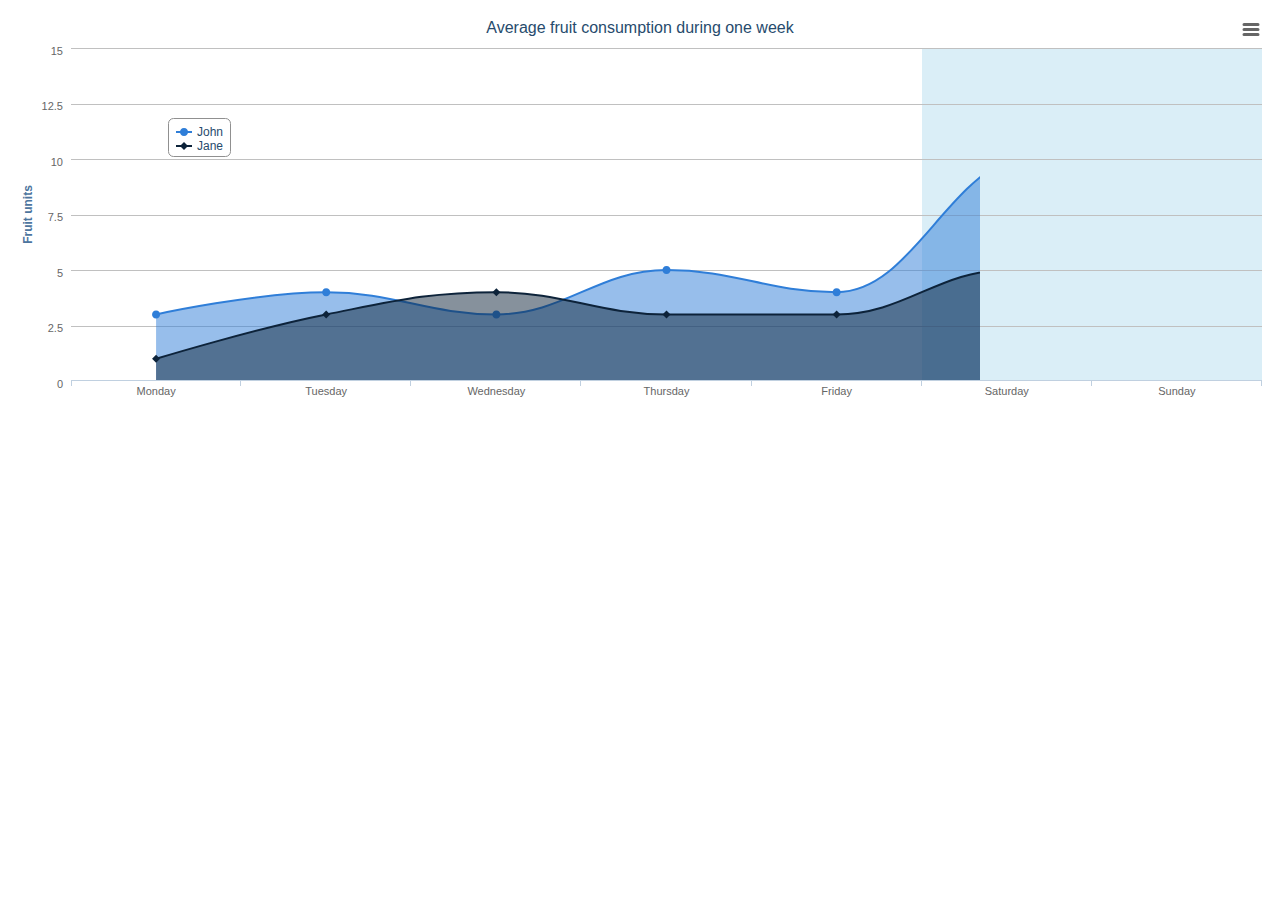
<file: TP_JS_Facebook/js/Highcharts-3.0.1/examples/areaspline/index.htm>
<!DOCTYPE HTML>
<html>
	<head>
		<meta http-equiv="Content-Type" content="text/html; charset=utf-8">
		<title>Highcharts Example</title>

		<script type="text/javascript" src="http://ajax.googleapis.com/ajax/libs/jquery/1.8.2/jquery.min.js"></script>
		<script type="text/javascript">
$(function () {
        $('#container').highcharts({
            chart: {
                type: 'areaspline'
            },
            title: {
                text: 'Average fruit consumption during one week'
            },
            legend: {
                layout: 'vertical',
                align: 'left',
                verticalAlign: 'top',
                x: 150,
                y: 100,
                floating: true,
                borderWidth: 1,
                backgroundColor: '#FFFFFF'
            },
            xAxis: {
                categories: [
                    'Monday',
                    'Tuesday',
                    'Wednesday',
                    'Thursday',
                    'Friday',
                    'Saturday',
                    'Sunday'
                ],
                plotBands: [{ // visualize the weekend
                    from: 4.5,
                    to: 6.5,
                    color: 'rgba(68, 170, 213, .2)'
                }]
            },
            yAxis: {
                title: {
                    text: 'Fruit units'
                }
            },
            tooltip: {
                shared: true,
                valueSuffix: ' units'
            },
            credits: {
                enabled: false
            },
            plotOptions: {
                areaspline: {
                    fillOpacity: 0.5
                }
            },
            series: [{
                name: 'John',
                data: [3, 4, 3, 5, 4, 10, 12]
            }, {
                name: 'Jane',
                data: [1, 3, 4, 3, 3, 5, 4]
            }]
        });
    });
    

		</script>
	</head>
	<body>
<script src="../../js/highcharts.js"></script>
<script src="../../js/modules/exporting.js"></script>

<div id="container" style="min-width: 400px; height: 400px; margin: 0 auto"></div>

	</body>
</html>
</file>
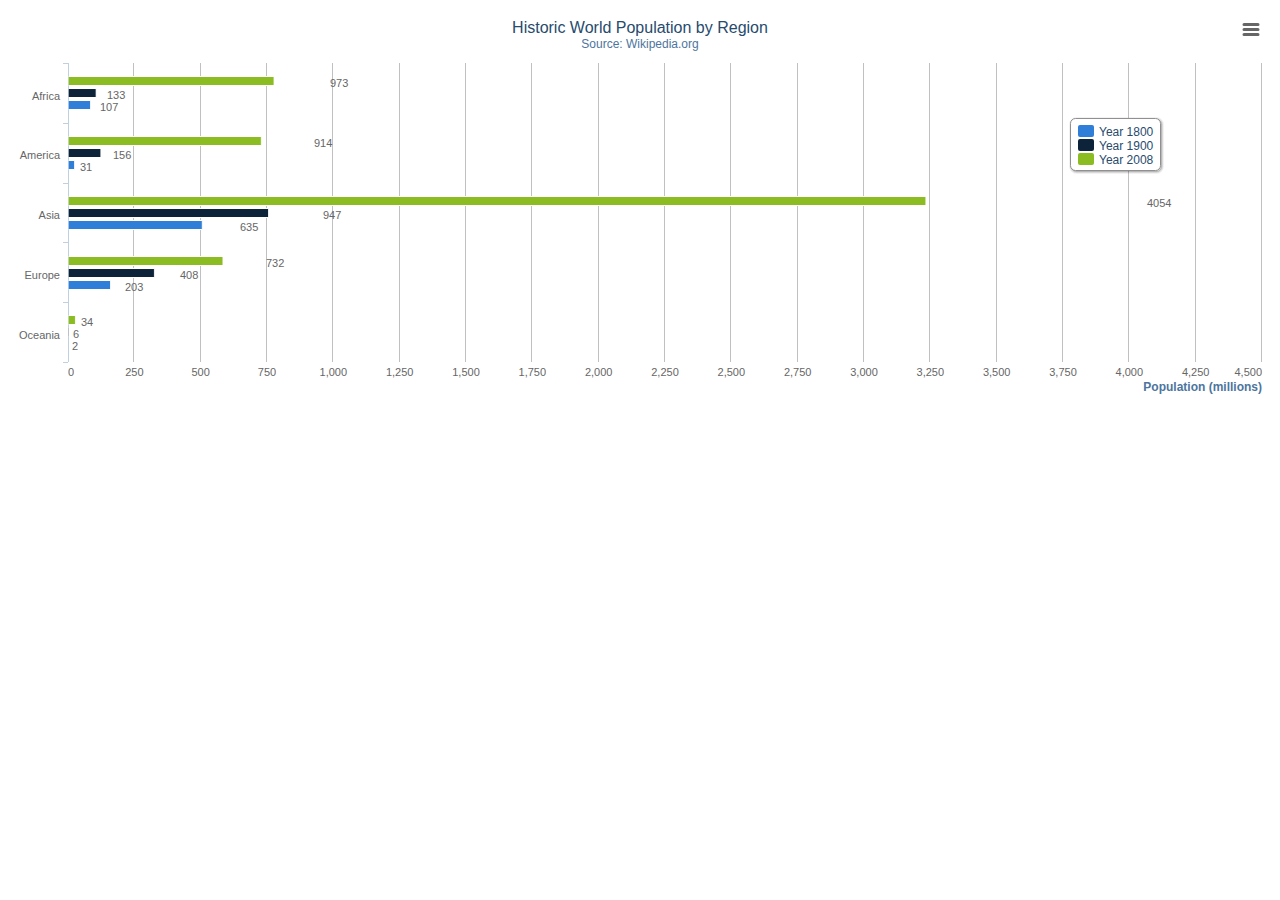
<file: TP_JS_Facebook/js/Highcharts-3.0.1/examples/bar-basic/index.htm>
<!DOCTYPE HTML>
<html>
	<head>
		<meta http-equiv="Content-Type" content="text/html; charset=utf-8">
		<title>Highcharts Example</title>

		<script type="text/javascript" src="http://ajax.googleapis.com/ajax/libs/jquery/1.8.2/jquery.min.js"></script>
		<script type="text/javascript">
$(function () {
        $('#container').highcharts({
            chart: {
                type: 'bar'
            },
            title: {
                text: 'Historic World Population by Region'
            },
            subtitle: {
                text: 'Source: Wikipedia.org'
            },
            xAxis: {
                categories: ['Africa', 'America', 'Asia', 'Europe', 'Oceania'],
                title: {
                    text: null
                }
            },
            yAxis: {
                min: 0,
                title: {
                    text: 'Population (millions)',
                    align: 'high'
                },
                labels: {
                    overflow: 'justify'
                }
            },
            tooltip: {
                valueSuffix: ' millions'
            },
            plotOptions: {
                bar: {
                    dataLabels: {
                        enabled: true
                    }
                }
            },
            legend: {
                layout: 'vertical',
                align: 'right',
                verticalAlign: 'top',
                x: -100,
                y: 100,
                floating: true,
                borderWidth: 1,
                backgroundColor: '#FFFFFF',
                shadow: true
            },
            credits: {
                enabled: false
            },
            series: [{
                name: 'Year 1800',
                data: [107, 31, 635, 203, 2]
            }, {
                name: 'Year 1900',
                data: [133, 156, 947, 408, 6]
            }, {
                name: 'Year 2008',
                data: [973, 914, 4054, 732, 34]
            }]
        });
    });
    

		</script>
	</head>
	<body>
<script src="../../js/highcharts.js"></script>
<script src="../../js/modules/exporting.js"></script>

<div id="container" style="min-width: 400px; height: 400px; margin: 0 auto"></div>

	</body>
</html>
</file>
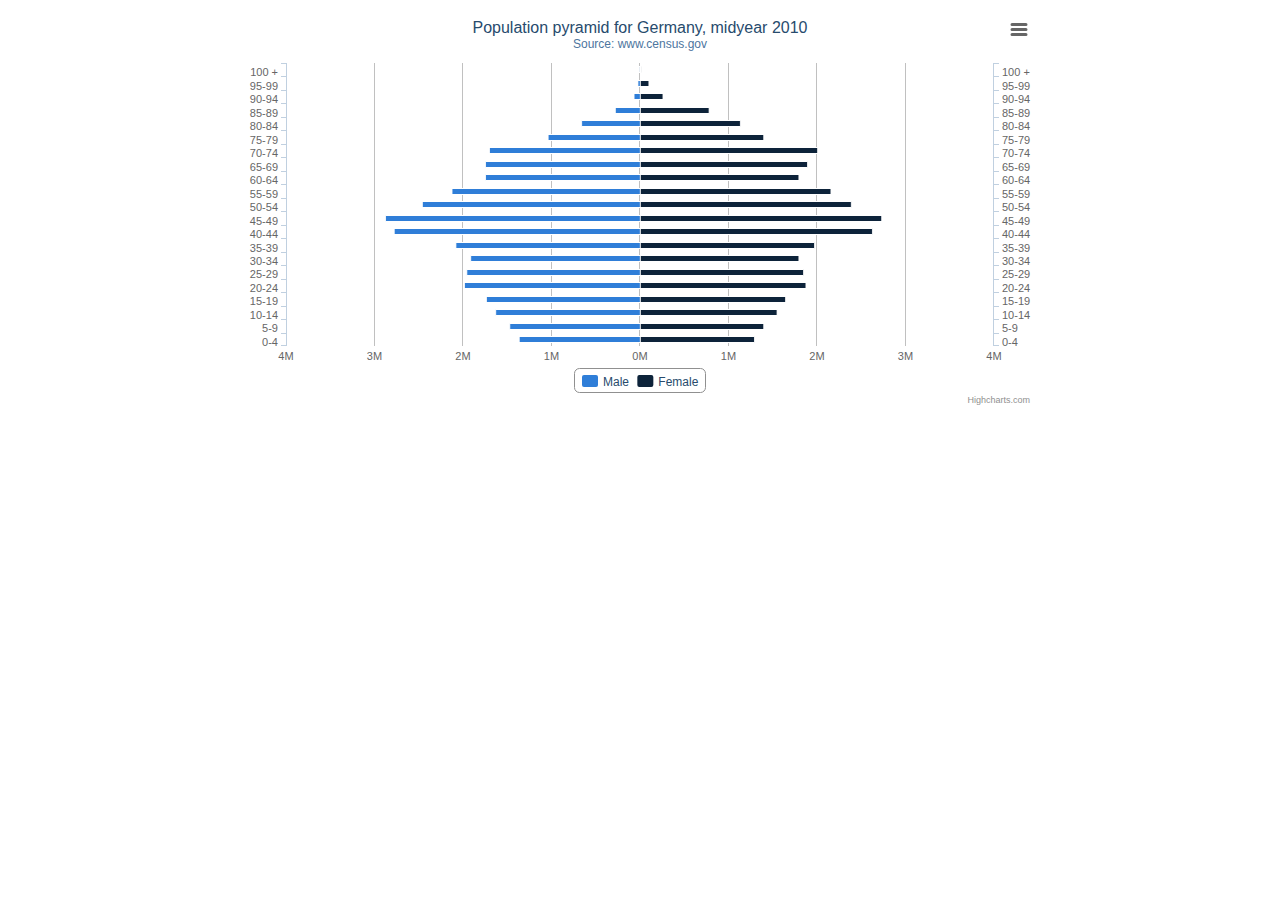
<file: TP_JS_Facebook/js/Highcharts-3.0.1/examples/bar-negative-stack/index.htm>
<!DOCTYPE HTML>
<html>
	<head>
		<meta http-equiv="Content-Type" content="text/html; charset=utf-8">
		<title>Highcharts Example</title>

		<script type="text/javascript" src="http://ajax.googleapis.com/ajax/libs/jquery/1.8.2/jquery.min.js"></script>
		<script type="text/javascript">
$(function () {
    var chart,
        categories = ['0-4', '5-9', '10-14', '15-19',
            '20-24', '25-29', '30-34', '35-39', '40-44',
            '45-49', '50-54', '55-59', '60-64', '65-69',
            '70-74', '75-79', '80-84', '85-89', '90-94',
            '95-99', '100 +'];
    $(document).ready(function() {
        $('#container').highcharts({
            chart: {
                type: 'bar'
            },
            title: {
                text: 'Population pyramid for Germany, midyear 2010'
            },
            subtitle: {
                text: 'Source: www.census.gov'
            },
            xAxis: [{
                categories: categories,
                reversed: false
            }, { // mirror axis on right side
                opposite: true,
                reversed: false,
                categories: categories,
                linkedTo: 0
            }],
            yAxis: {
                title: {
                    text: null
                },
                labels: {
                    formatter: function(){
                        return (Math.abs(this.value) / 1000000) + 'M';
                    }
                },
                min: -4000000,
                max: 4000000
            },
    
            plotOptions: {
                series: {
                    stacking: 'normal'
                }
            },
    
            tooltip: {
                formatter: function(){
                    return '<b>'+ this.series.name +', age '+ this.point.category +'</b><br/>'+
                        'Population: '+ Highcharts.numberFormat(Math.abs(this.point.y), 0);
                }
            },
    
            series: [{
                name: 'Male',
                data: [-1746181, -1884428, -2089758, -2222362, -2537431, -2507081, -2443179,
                    -2664537, -3556505, -3680231, -3143062, -2721122, -2229181, -2227768,
                    -2176300, -1329968, -836804, -354784, -90569, -28367, -3878]
            }, {
                name: 'Female',
                data: [1656154, 1787564, 1981671, 2108575, 2403438, 2366003, 2301402, 2519874,
                    3360596, 3493473, 3050775, 2759560, 2304444, 2426504, 2568938, 1785638,
                    1447162, 1005011, 330870, 130632, 21208]
            }]
        });
    });
    
});
		</script>
	</head>
	<body>
<script src="../../js/highcharts.js"></script>
<script src="../../js/modules/exporting.js"></script>

<div id="container" style="min-width: 400px; max-width: 800px; height: 400px; margin: 0 auto"></div>

	</body>
</html>
</file>
<file: stylesheets/stylesheet.css>
/*******************************************************************************
Slate Theme for GitHub Pages
by Jason Costello, @jsncostello
*******************************************************************************/

@import url(pygment_trac.css);

/*******************************************************************************
MeyerWeb Reset
*******************************************************************************/

html, body, div, span, applet, object, iframe,
h1, h2, h3, h4, h5, h6, p, blockquote, pre,
a, abbr, acronym, address, big, cite, code,
del, dfn, em, img, ins, kbd, q, s, samp,
small, strike, strong, sub, sup, tt, var,
b, u, i, center,
dl, dt, dd, ol, ul, li,
fieldset, form, label, legend,
table, caption, tbody, tfoot, thead, tr, th, td,
article, aside, canvas, details, embed,
figure, figcaption, footer, header, hgroup,
menu, nav, output, ruby, section, summary,
time, mark, audio, video {
  margin: 0;
  padding: 0;
  border: 0;
  font: inherit;
  vertical-align: baseline;
}

/* HTML5 display-role reset for older browsers */
article, aside, details, figcaption, figure,
footer, header, hgroup, menu, nav, section {
  display: block;
}

ol, ul {
  list-style: none;
}

blockquote, q {
}

table {
  border-collapse: collapse;
  border-spacing: 0;
}

a:focus {
  outline: none;
}

/*******************************************************************************
Theme Styles
*******************************************************************************/

body {
  box-sizing: border-box;
  color:#373737;
  background: #212121;
  font-size: 16px;
  font-family: 'Myriad Pro', Calibri, Helvetica, Arial, sans-serif;
  line-height: 1.5;
  -webkit-font-smoothing: antialiased;
}

h1, h2, h3, h4, h5, h6 {
  margin: 10px 0;
  font-weight: 700;
  color:#222222;
  font-family: 'Lucida Grande', 'Calibri', Helvetica, Arial, sans-serif;
  letter-spacing: -1px;
}

h1 {
  font-size: 36px;
  font-weight: 700;
}

h2 {
  padding-bottom: 10px;
  font-size: 32px;
  background: url('../images/bg_hr.png') repeat-x bottom;
}

h3 {
  font-size: 24px;
}

h4 {
  font-size: 21px;
}

h5 {
  font-size: 18px;
}

h6 {
  font-size: 16px;
}

p {
  margin: 10px 0 15px 0;
}

footer p {
  color: #f2f2f2;
}

a {
  text-decoration: none;
  color: #007edf;
  text-shadow: none;

  transition: color 0.5s ease;
  transition: text-shadow 0.5s ease;
  -webkit-transition: color 0.5s ease;
  -webkit-transition: text-shadow 0.5s ease;
  -moz-transition: color 0.5s ease;
  -moz-transition: text-shadow 0.5s ease;
  -o-transition: color 0.5s ease;
  -o-transition: text-shadow 0.5s ease;
  -ms-transition: color 0.5s ease;
  -ms-transition: text-shadow 0.5s ease;
}

#main_content a:hover {
  color: #0069ba;
  text-shadow: #0090ff 0px 0px 2px;
}

footer a:hover {
  color: #43adff;
  text-shadow: #0090ff 0px 0px 2px;
}

em {
  font-style: italic;
}

strong {
  font-weight: bold;
}

img {
  position: relative;
  margin: 0 auto;
  max-width: 739px;
  padding: 5px;
  margin: 10px 0 10px 0;
  border: 1px solid #ebebeb;

  box-shadow: 0 0 5px #ebebeb;
  -webkit-box-shadow: 0 0 5px #ebebeb;
  -moz-box-shadow: 0 0 5px #ebebeb;
  -o-box-shadow: 0 0 5px #ebebeb;
  -ms-box-shadow: 0 0 5px #ebebeb;
}

pre, code {
  width: 100%;
  color: #222;
  background-color: #fff;

  font-family: Monaco, "Bitstream Vera Sans Mono", "Lucida Console", Terminal, monospace;
  font-size: 14px;

  border-radius: 2px;
  -moz-border-radius: 2px;
  -webkit-border-radius: 2px;



}

pre {
  width: 100%;
  padding: 10px;
  box-shadow: 0 0 10px rgba(0,0,0,.1);
  overflow: auto;
}

code {
  padding: 3px;
  margin: 0 3px;
  box-shadow: 0 0 10px rgba(0,0,0,.1);
}

pre code {
  display: block;
  box-shadow: none;
}

blockquote {
  color: #666;
  margin-bottom: 20px;
  padding: 0 0 0 20px;
  border-left: 3px solid #bbb;
}

ul, ol, dl {
  margin-bottom: 15px
}

ul li {
  list-style: inside;
  padding-left: 20px;
}

ol li {
  list-style: decimal inside;
  padding-left: 20px;
}

dl dt {
  font-weight: bold;
}

dl dd {
  padding-left: 20px;
  font-style: italic;
}

dl p {
  padding-left: 20px;
  font-style: italic;
}

hr {
  height: 1px;
  margin-bottom: 5px;
  border: none;
  background: url('../images/bg_hr.png') repeat-x center;
}

table {
  border: 1px solid #373737;
  margin-bottom: 20px;
  text-align: left;
 }

th {
  font-family: 'Lucida Grande', 'Helvetica Neue', Helvetica, Arial, sans-serif;
  padding: 10px;
  background: #373737;
  color: #fff;
 }

td {
  padding: 10px;
  border: 1px solid #373737;
 }

form {
  background: #f2f2f2;
  padding: 20px;
}

img {
  width: 100%;
  max-width: 100%;
}

/*******************************************************************************
Full-Width Styles
*******************************************************************************/

.outer {
  width: 100%;
}

.inner {
  position: relative;
  max-width: 640px;
  padding: 20px 10px;
  margin: 0 auto;
}

#forkme_banner {
  display: block;
  position: absolute;
  top:0;
  right: 10px;
  z-index: 10;
  padding: 10px 50px 10px 10px;
  color: #fff;
  background: url('../images/blacktocat.png') #0090ff no-repeat 95% 50%;
  font-weight: 700;
  box-shadow: 0 0 10px rgba(0,0,0,.5);
  border-bottom-left-radius: 2px;
  border-bottom-right-radius: 2px;
}

#header_wrap {
  background: #212121;
  background: -moz-linear-gradient(top, #373737, #212121);
  background: -webkit-linear-gradient(top, #373737, #212121);
  background: -ms-linear-gradient(top, #373737, #212121);
  background: -o-linear-gradient(top, #373737, #212121);
  background: linear-gradient(top, #373737, #212121);
}

#header_wrap .inner {
  padding: 50px 10px 30px 10px;
}

#project_title {
  margin: 0;
  color: #fff;
  font-size: 42px;
  font-weight: 700;
  text-shadow: #111 0px 0px 10px;
}

#project_tagline {
  color: #fff;
  font-size: 24px;
  font-weight: 300;
  background: none;
  text-shadow: #111 0px 0px 10px;
}

#downloads {
  position: absolute;
  width: 210px;
  z-index: 10;
  bottom: -40px;
  right: 0;
  height: 70px;
  background: url('../images/icon_download.png') no-repeat 0% 90%;
}

.zip_download_link {
  display: block;
  float: right;
  width: 90px;
  height:70px;
  text-indent: -5000px;
  overflow: hidden;
  background: url(../images/sprite_download.png) no-repeat bottom left;
}

.tar_download_link {
  display: block;
  float: right;
  width: 90px;
  height:70px;
  text-indent: -5000px;
  overflow: hidden;
  background: url(../images/sprite_download.png) no-repeat bottom right;
  margin-left: 10px;
}

.zip_download_link:hover {
  background: url(../images/sprite_download.png) no-repeat top left;
}

.tar_download_link:hover {
  background: url(../images/sprite_download.png) no-repeat top right;
}

#main_content_wrap {
  background: #f2f2f2;
  border-top: 1px solid #111;
  border-bottom: 1px solid #111;
}

#main_content {
  padding-top: 40px;
}

#footer_wrap {
  background: #212121;
}



/*******************************************************************************
Small Device Styles
*******************************************************************************/

@media screen and (max-width: 480px) {
  body {
    font-size:14px;
  }

  #downloads {
    display: none;
  }

  .inner {
    min-width: 320px;
    max-width: 480px;
  }

  #project_title {
  font-size: 32px;
  }

  h1 {
    font-size: 28px;
  }

  h2 {
    font-size: 24px;
  }

  h3 {
    font-size: 21px;
  }

  h4 {
    font-size: 18px;
  }

  h5 {
    font-size: 14px;
  }

  h6 {
    font-size: 12px;
  }

  code, pre {
    min-width: 320px;
    max-width: 480px;
    font-size: 11px;
  }

}
</file>
